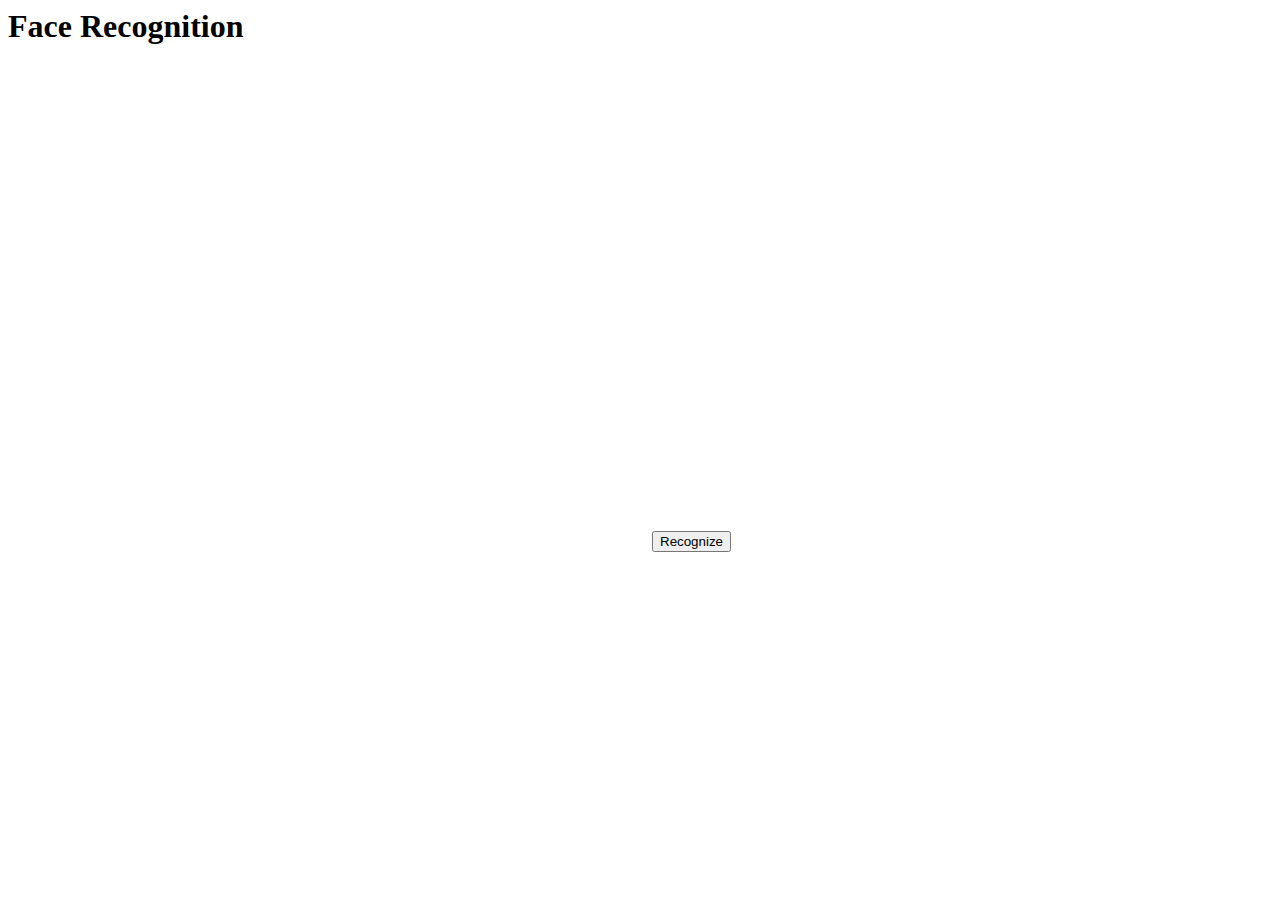
<file: templates/index.html>
<html>
<head>
  <title>Face Recognition</title>
</head>
<body>
  <h1>Face Recognition</h1>
  <video id="video" width="640" height="480" autoplay></video>
  <button onclick="recognize()">Recognize</button>
  <p id="result"></p>
  <script src="/static/script.js"></script>
</body>
</html>
</file>
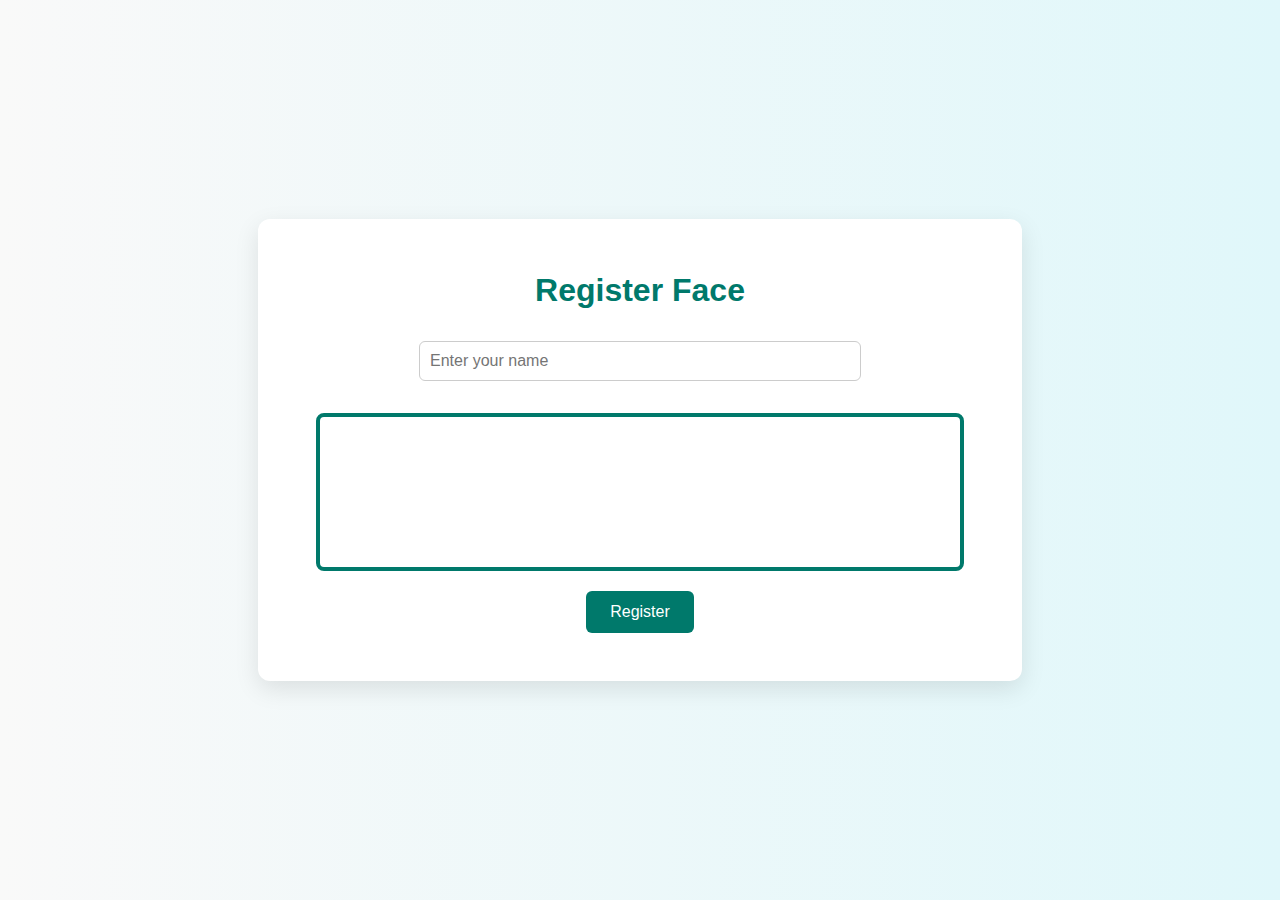
<file: templates/register.html>
<!DOCTYPE html>
<html lang="en">
<head>
  <meta charset="UTF-8">
  <title>Register Face</title>
  <meta name="viewport" content="width=device-width, initial-scale=1.0">
  <link rel="stylesheet" href="/static/style.css">
</head>
<body>
  <div class="container">
    <h1>Register Face</h1>
    <input type="text" id="name" placeholder="Enter your name">
    <video id="video" autoplay></video>
    <button onclick="register()">Register</button>
    <p id="result"></p>
  </div>
  <script src="/static/script.js"></script>
</body>
</html>
</file>
<file: static/style.css>
body {
  font-family: 'Segoe UI', Tahoma, Geneva, Verdana, sans-serif;
  background: linear-gradient(to right, #f9f9f9, #e0f7fa);
  display: flex;
  justify-content: center;
  align-items: center;
  height: 100vh;
  margin: 0;
}

.container {
  background: white;
  padding: 2em;
  border-radius: 12px;
  box-shadow: 0 8px 24px rgba(0,0,0,0.1);
  text-align: center;
  max-width: 700px;
  width: 90%;
}

h1 {
  color: #00796b;
  margin-bottom: 1em;
}

video {
  transform: scaleX(-1); /* Mirror horizontally */
  width: 100%;
  max-width: 640px;
  border: 4px solid #00796b;
  border-radius: 8px;
  margin: 1em;
}

input[type="text"] {
  padding: 10px;
  width: 60%;
  margin-bottom: 1em;
  border: 1px solid #ccc;
  border-radius: 6px;
  font-size: 16px;
}

button {
  background-color: #00796b;
  color: white;
  border: none;
  padding: 12px 24px;
  border-radius: 6px;
  font-size: 16px;
  cursor: pointer;
  transition: background-color 0.3s;
}

button:hover {
  background-color: #004d40;
}

p#result {
  margin-top: 1em;
  font-weight: bold;
  color: #333;
}
</file>
